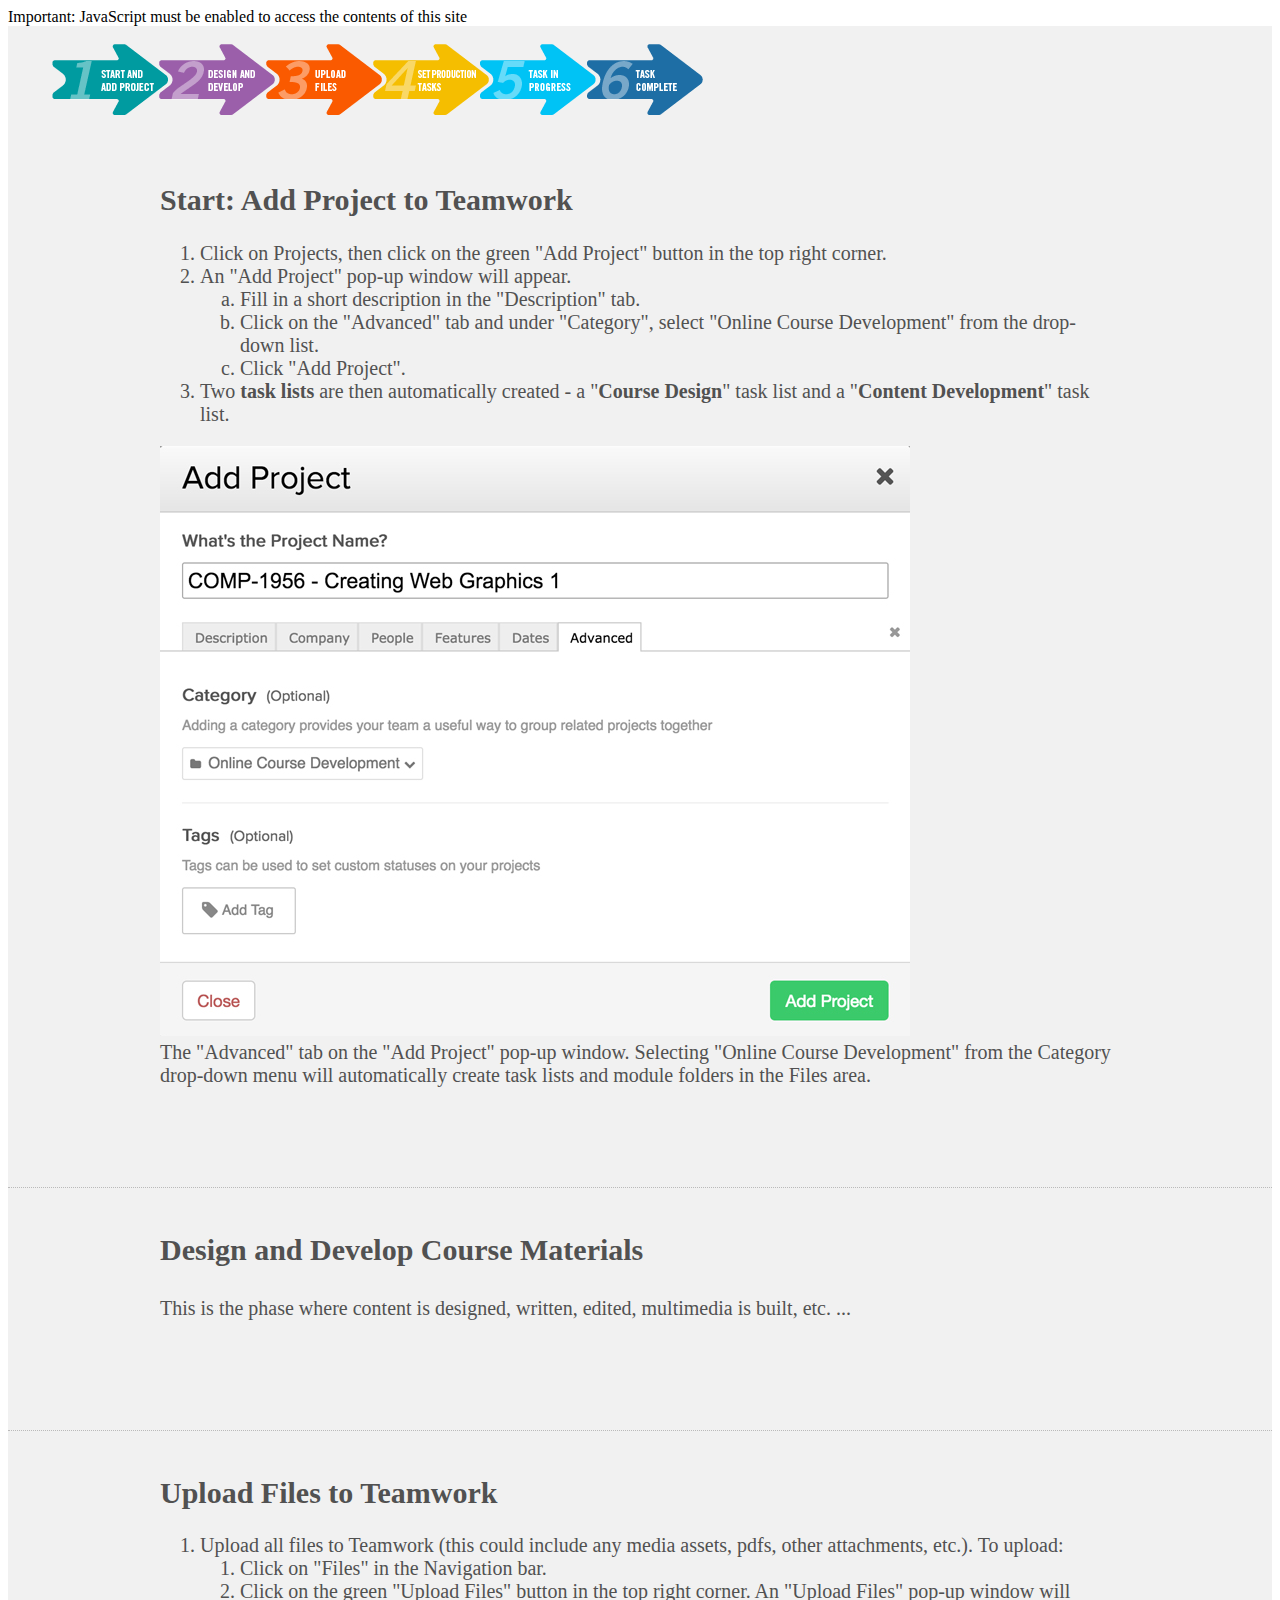
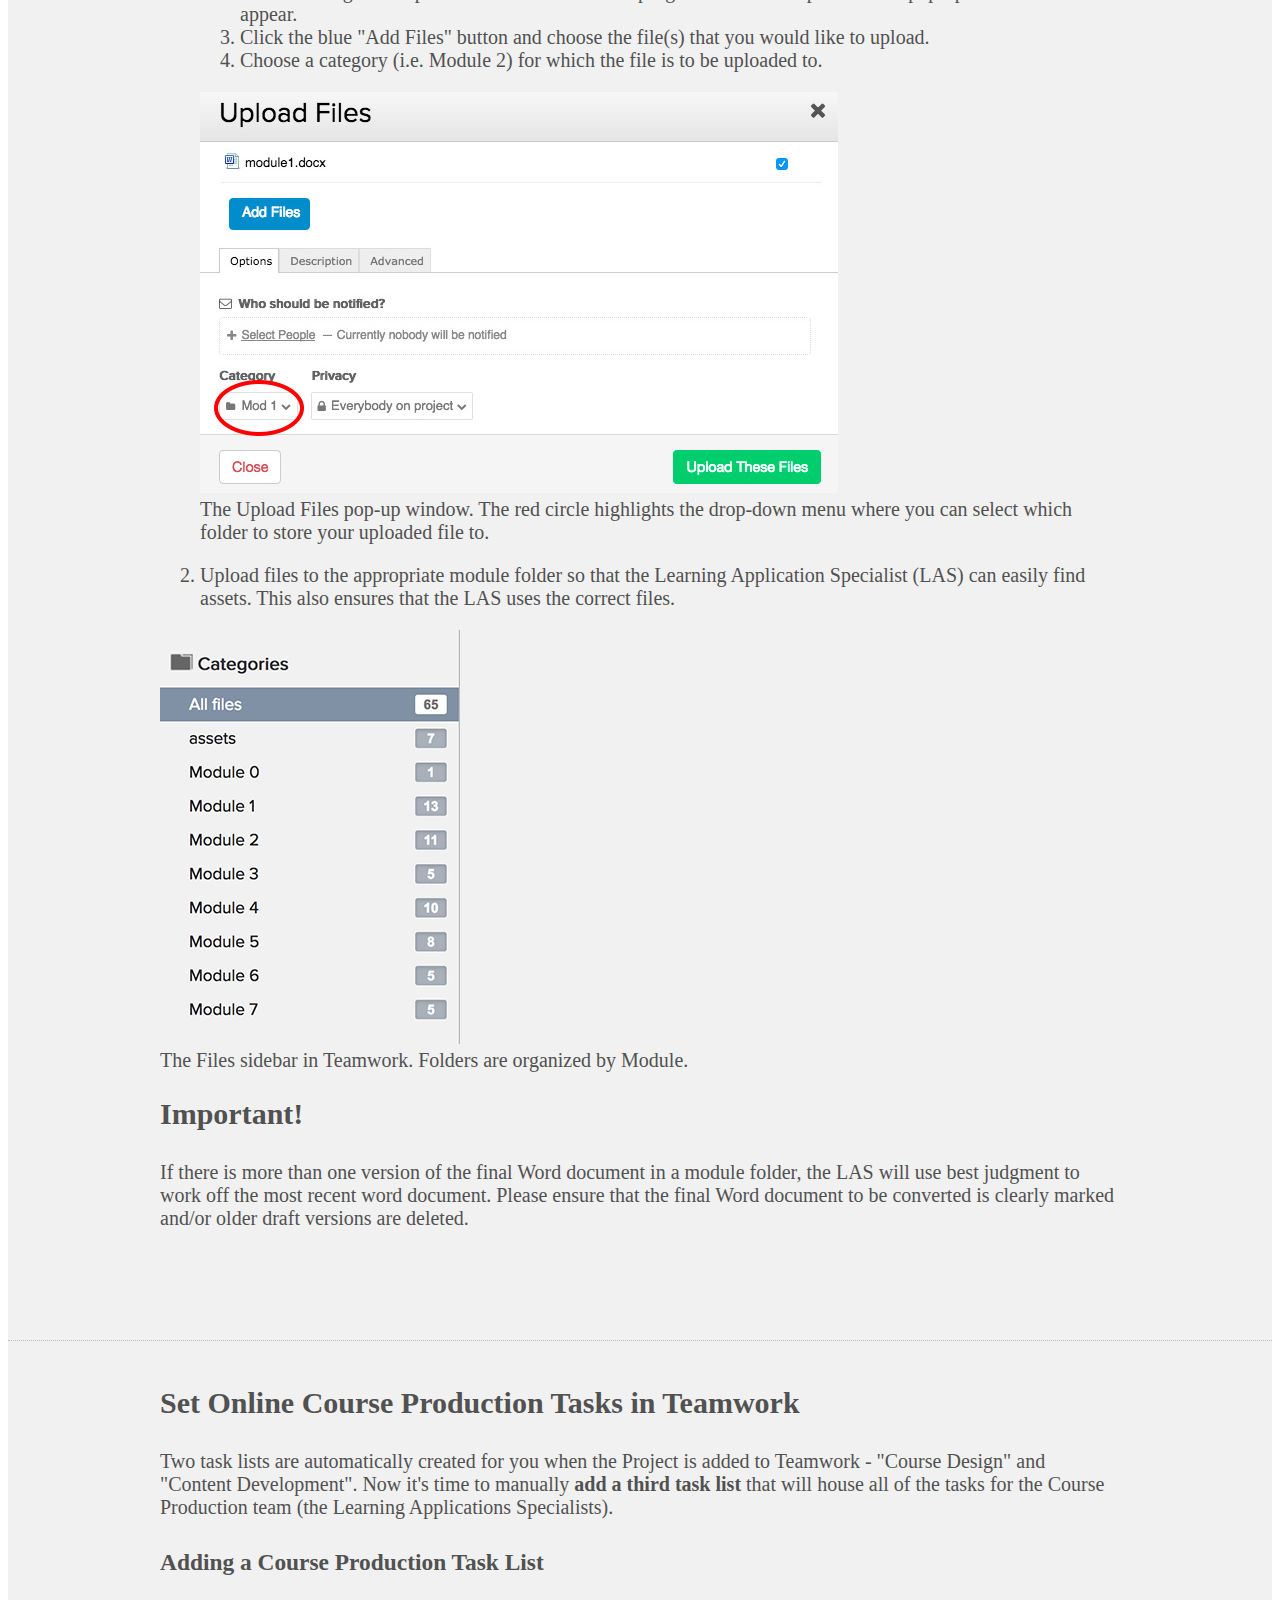
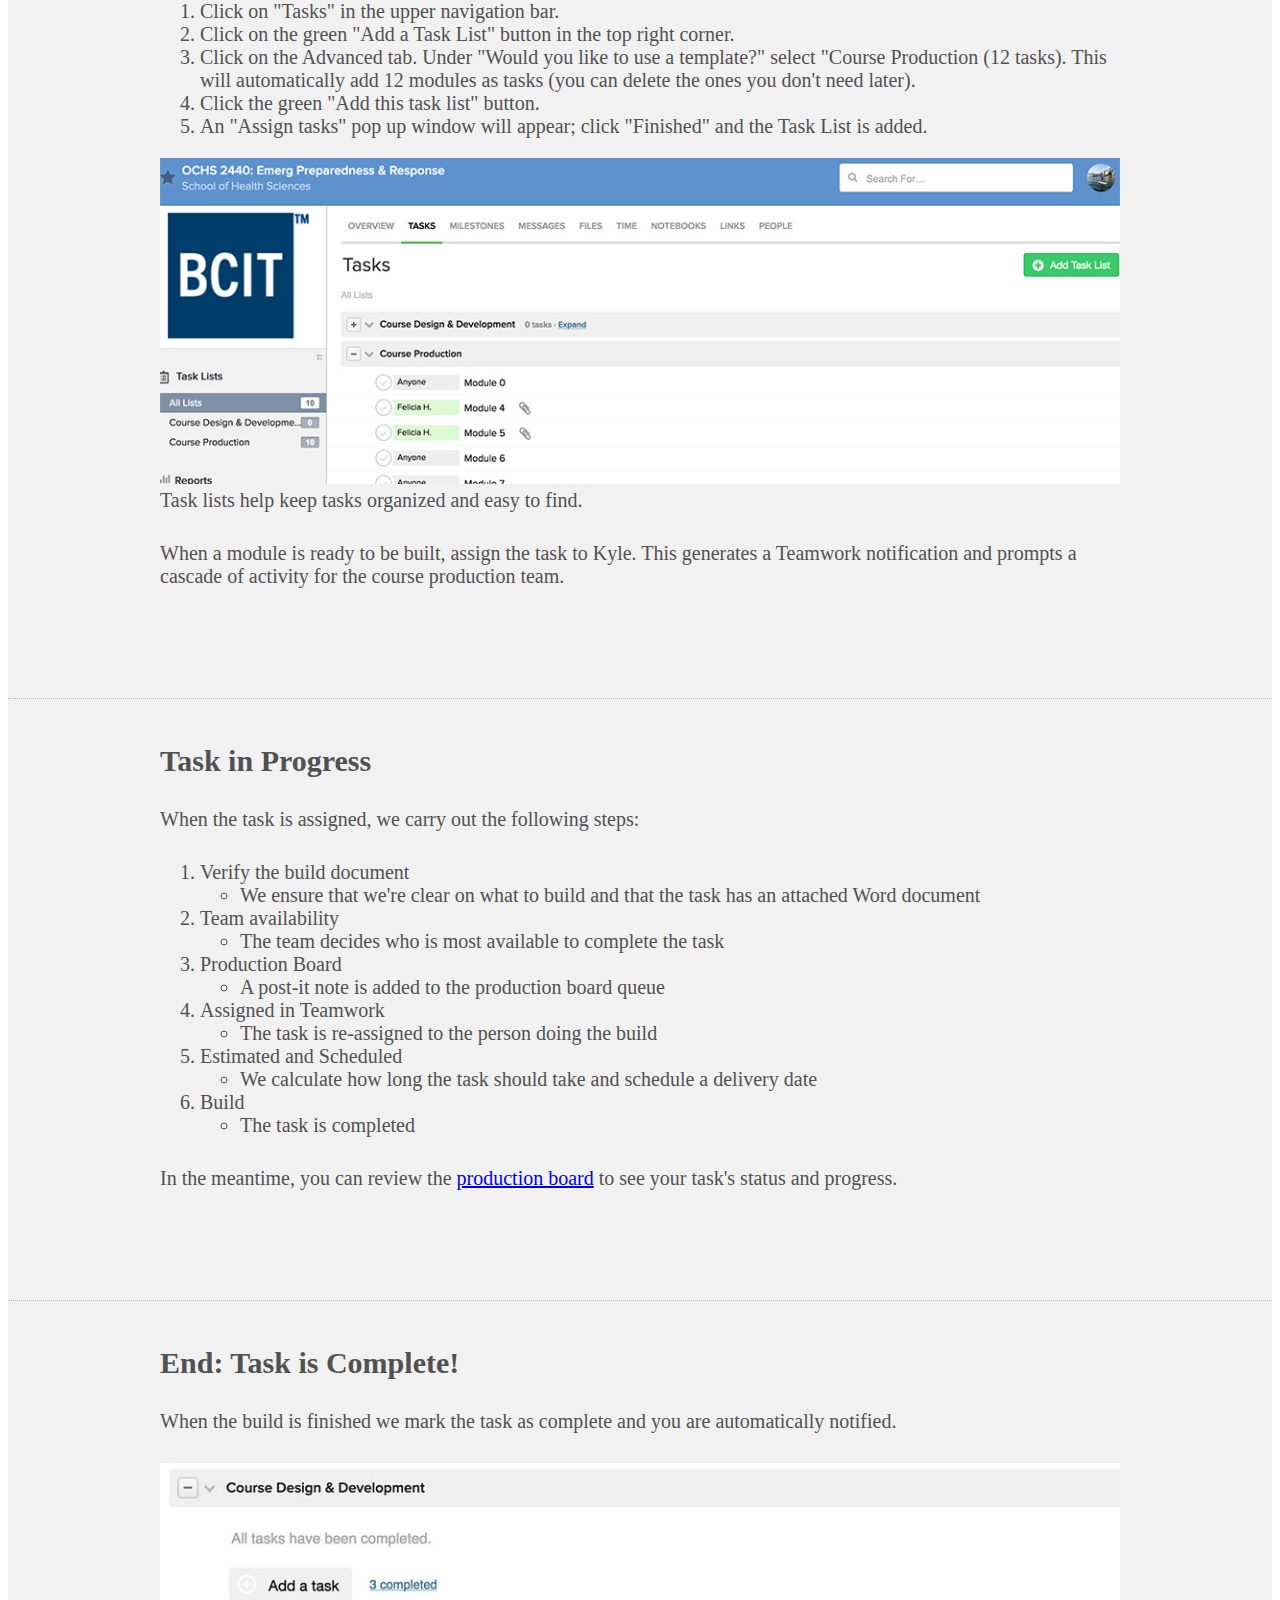
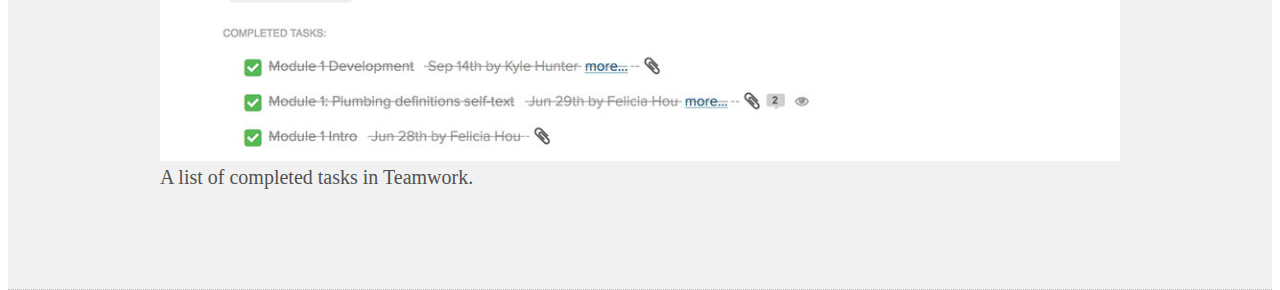
<file: index.html>
<!DOCTYPE html>
<html>
<head>
	<meta charset="utf-8">
	<script>
		var href = window.location.href.split("/");
		href.pop();
		href.push("pages/home.html");
		window.location = href.join("/");
	</script>
</head>
<body></body>
</html>
</file>
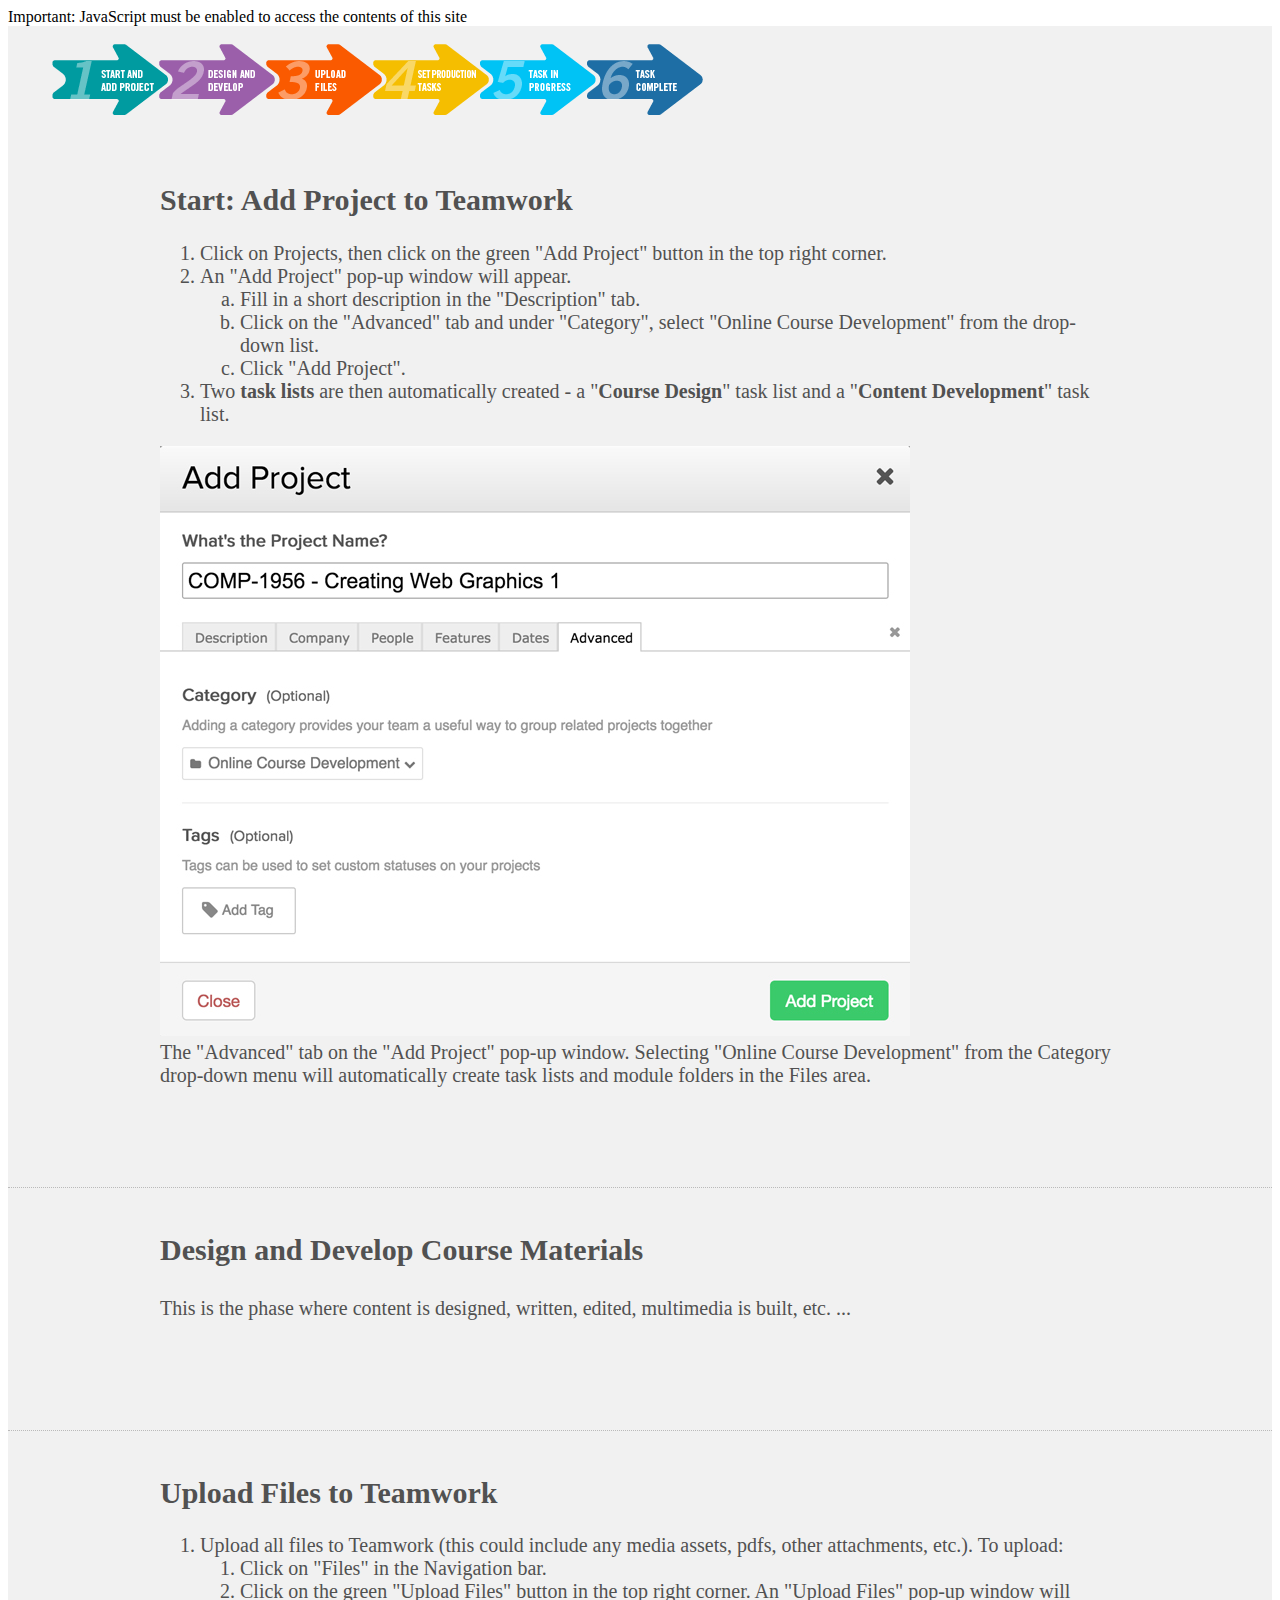
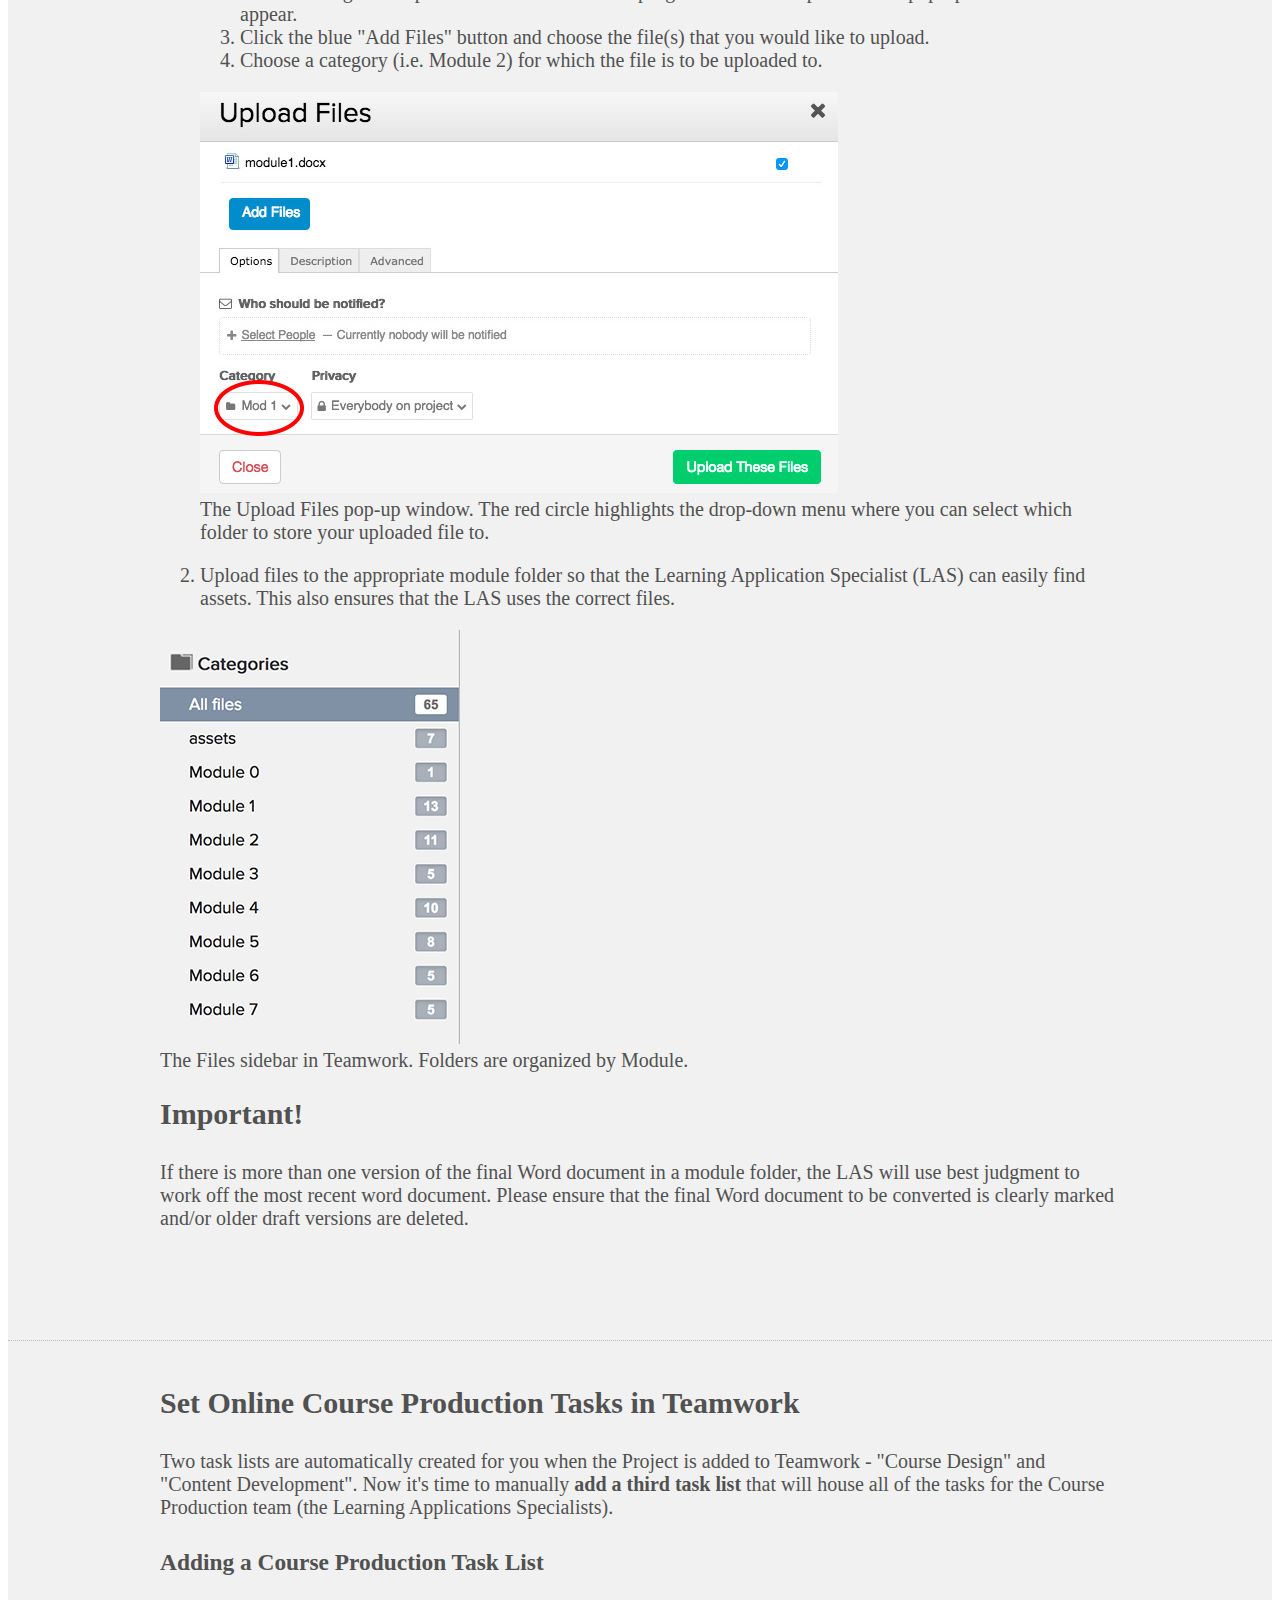
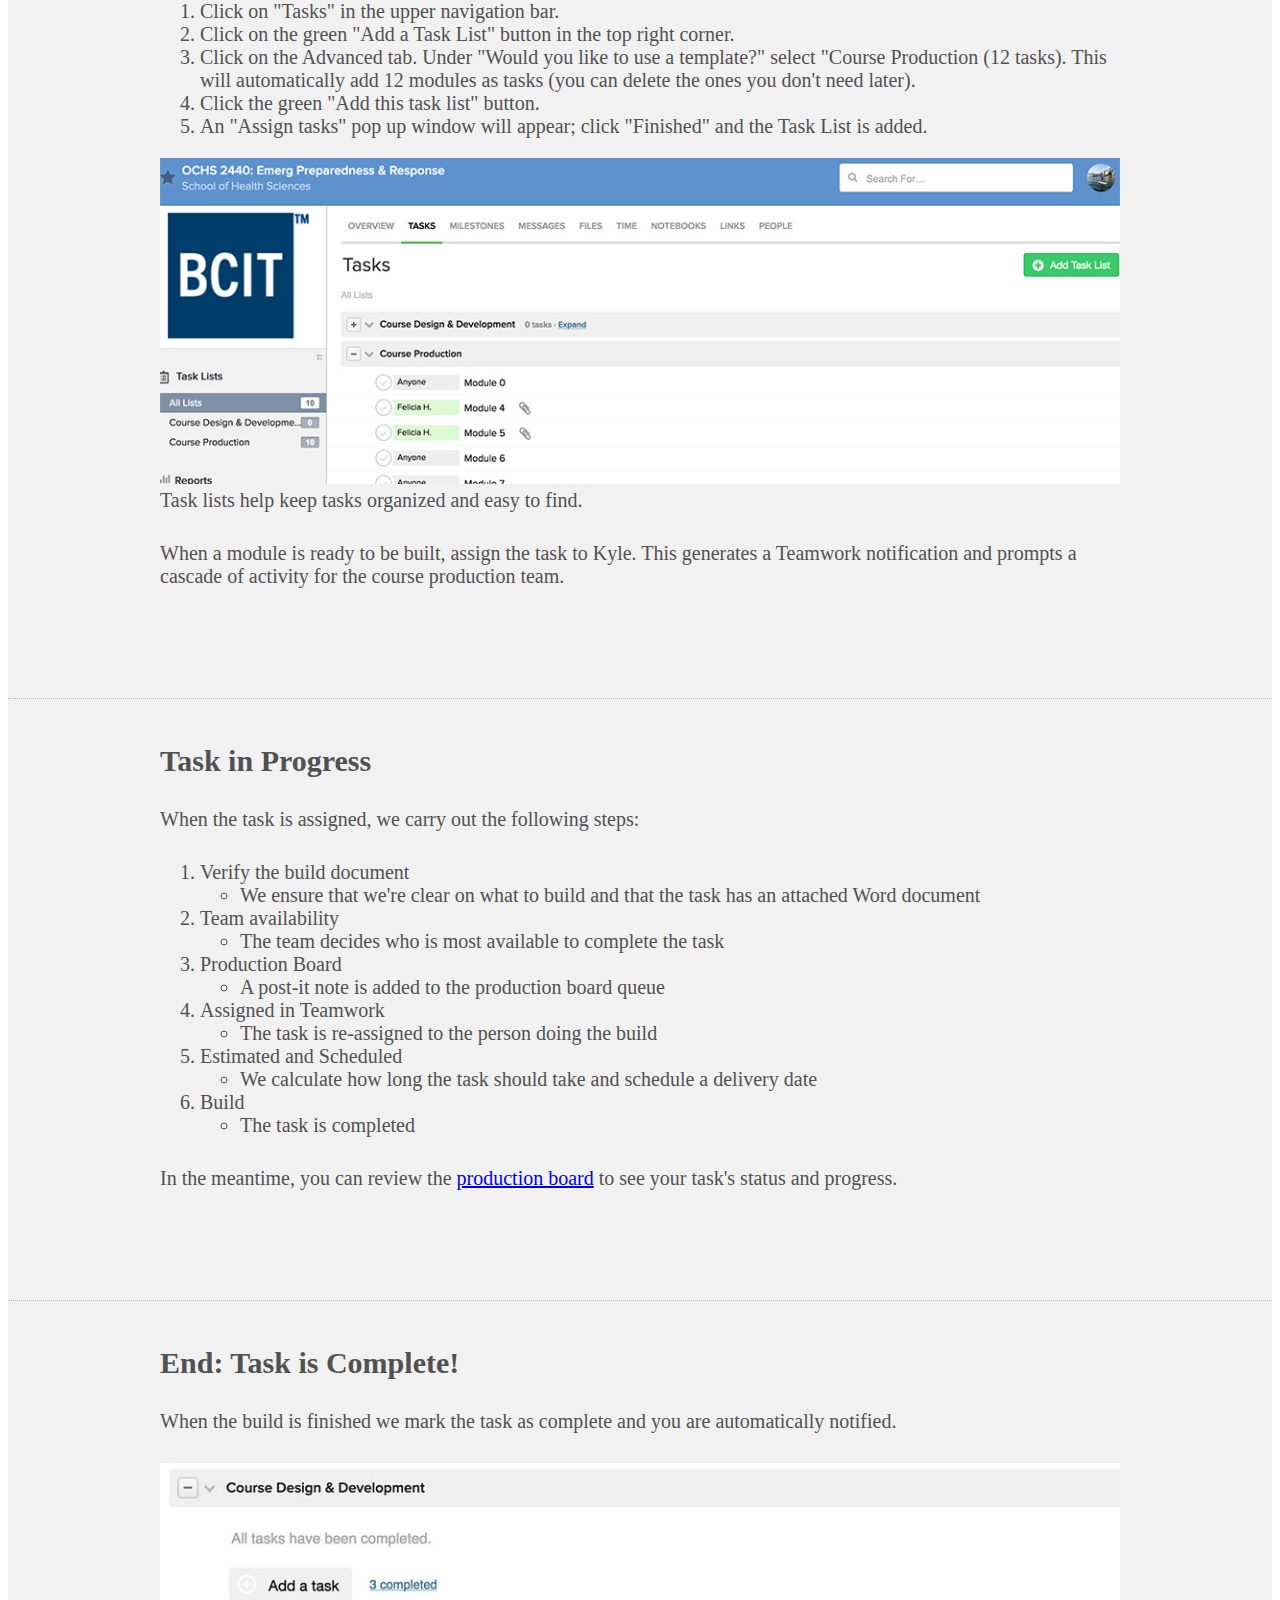
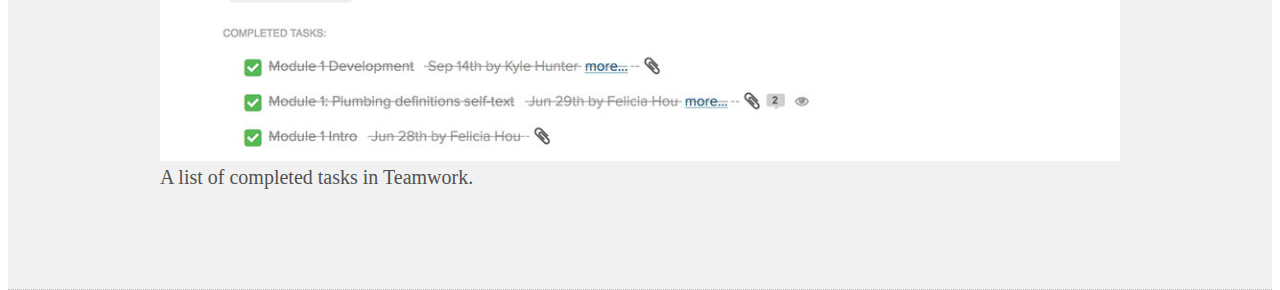
<file: pages/home.html>
<!DOCTYPE html>
<html lang="en" class="no-js">

<head>
    <meta charset="utf-8">
    <meta http-equiv="X-UA-Compatible" content="IE=edge">
    <meta name="viewport" content="width=device-width, initial-scale=1">
    <title>Teamwork Steps</title>
    <link rel="stylesheet" href="https://ltc.bcit.ca/public/v1/css/bcit.css">
    <!--    <link rel="stylesheet" href="../css/prism.css">-->
    <link rel="stylesheet" href="../css/styles.css">
    <!--    <link rel="stylesheet" href="../css/hotspot.css">-->
    <!-- HTML5 shim and Respond.js for IE8 support of HTML5 elements and media queries -->
    <!-- WARNING: Respond.js doesn't work if you view the page via file:// -->
    <!--[if lt IE 9]>
	  <script src="https://oss.maxcdn.com/html5shiv/3.7.2/html5shiv.min.js"></script>
	  <script src="https://oss.maxcdn.com/respond/1.4.2/respond.min.js"></script>
	<![endif]-->
</head>

<body>
    <div class="no-js-msg">Important: JavaScript must be enabled to access the contents of this site</div>
    <div class="wrapper">
        <div class="ug-home">
            <figure class="image"> <img src="assets/images/Progress-01.png" alt="Progress Arrows"> </figure>
            <section id="add-project">
                <div class="process-add-project">
                    <h2>Start: Add Project to Teamwork</h2>
                    <ol>
                        <li>Click on Projects, then click on the green "Add Project" button in the top right corner.</li>
                        <li>An "Add Project" pop-up window will appear.
                            <ol type="a">
                                <li>Fill in a short description in the "Description" tab.</li>
                                <li>Click on the "Advanced" tab and under "Category", select "Online Course Development" from the drop-down list.</li>
                                <li>Click "Add Project".</li>
                            </ol>
                        </li>
                        <li>Two <strong>task lists</strong> are then automatically created - a "<strong>Course Design</strong>" task list and a "<strong>Content Development</strong>" task list.</li>
                    </ol>
                    <figure class="image"> <img src="assets/images/add_project.jpg" alt="Adding a project">
                        <figcaption>The "Advanced" tab on the "Add Project" pop-up window. Selecting "Online Course Development" from the Category drop-down menu will automatically create task lists and module folders in the Files area.</figcaption>
                    </figure>
                </div>
            </section>
            <section id="design-develop">
                <div class="process-design-develop">
                    <h2>Design and Develop Course Materials</h2>
                    <p>This is the phase where content is designed, written, edited, multimedia is built, etc. ...</p>
                </div>
            </section>
            <section id="upload-files">
                <div class="process-upload-files">
                    <h2>Upload Files to Teamwork</h2>
                    <ol>
                        <li>Upload all files to Teamwork (this could include any media assets, pdfs, other attachments, etc.). To upload:
                            <ol>
                                <li>Click on "Files" in the Navigation bar. </li>
                                <li>Click on the green "Upload Files" button in the top right corner. An "Upload Files" pop-up window will appear.</li>
                                <li>Click the blue "Add Files" button and choose the file(s) that you would like to upload.</li>
                                <li>Choose a category (i.e. Module 2) for which the file is to be uploaded to.</li>
                            </ol>
                            <figure class="image"><img src="assets/images/upload_files.jpg" alt="Upload Files pop-up window">
                                <figcaption>The Upload Files pop-up window. The red circle highlights the drop-down menu where you can select which folder to store your uploaded file to. </figcaption>
                            </figure>
                        </li>
                        <li>Upload files to the appropriate module folder so that the Learning Application Specialist (LAS) can easily find assets. This also ensures that the LAS uses the correct files.</li>
                    </ol>
                    <figure class="image"> <img src="assets/images/teamwork_folders.jpg" alt="example of files folder structure">
                        <figcaption>The Files sidebar in Teamwork. Folders are organized by Module.</figcaption>
                    </figure>
                    <div class="note">
                        <h2>Important!</h2>
                        <p>If there is more than one version of the final Word document in a module folder, the LAS will use best judgment to work off the most recent word document. Please ensure that the final Word document to be converted is clearly marked and/or older draft versions are deleted.</p>
                        <!--                        <p>Make sure there are no spaces or special characters in your file names!</p>
    Edit (KH): Spaces and weird characters taken care-of by Dewordify -->
                    </div>
                </div>
            </section>
            <section id="set-tasks">
                <div class="process-set-tasks">
                    <h2>Set Online Course Production Tasks in Teamwork</h2>
                    <p>Two task lists are automatically created for you when the Project is added to Teamwork - "Course Design" and "Content Development". Now it's time to manually <strong>add a third task list</strong> that will house all of the tasks for the Course Production team (the Learning Applications Specialists).</p>
                    <h3>Adding a Course Production Task List</h3>
                    <ol>
                        <li>Click on "Tasks" in the upper navigation bar.</li>
                        <li>Click on the green "Add a Task List" button in the top right corner.</li>
                        <li>Click on the Advanced tab. Under "Would you like to use a template?" select "Course Production (12 tasks). This will automatically add 12 modules as tasks (you can delete the ones you don't need later).</li>
                        <li>Click the green "Add this task list" button.</li>
                        <li>An "Assign tasks" pop up window will appear; click "Finished" and the Task List is added.</li>
                    </ol>
                    <figure class="image"> <img src="assets/images/task_list.jpg" alt="Example of task list">
                        <figcaption>Task lists help keep tasks organized and easy to find.</figcaption>
                    </figure>
                    <p>When a module is ready to be built, assign the task to Kyle. This generates a Teamwork notification and prompts a cascade of activity for the course production team.</p>
                </div>
            </section>
            <section id="in-progress">
                <div class="process-in-progress">
                    <h2>Task in Progress</h2>
                    <p>When the task is assigned, we carry out the following steps:</p>
                    <ol>
                        <li>Verify the build document</li>
                        <ul>
                            <li>We ensure that we're clear on what to build and that the task has an attached Word document</li>
                        </ul>
                        <li>Team availability</li>
                        <ul>
                            <li>The team decides who is most available to complete the task</li>
                        </ul>
                        <li>Production Board</li>
                        <ul>
                            <li>A post-it note is added to the production board queue</li>
                        </ul>
                        <li>Assigned in Teamwork</li>
                        <ul>
                            <li>The task is re-assigned to the person doing the build</li>
                        </ul>
                        <li>Estimated and Scheduled</li>
                        <ul>
                            <li>We calculate how long the task should take and schedule a delivery date</li>
                        </ul>
                        <li>Build</li>
                        <ul>
                            <li>The task is completed</li>
                        </ul>
                    </ol>
                    <p>In the meantime, you can review the <a href="https://ltc.bcit.ca/courseproduction/">production board</a> to see your task's status and progress.</p>
                </div>
            </section>
            <section id="end">
                <div class="process-end">
                    <h2>End: Task is Complete!</h2>
                    <p>When the build is finished we mark the task as complete and you are automatically notified.</p>
                    <figure> <img src="assets/images/completed_tasks.jpg" alt="List of completed tasks in Teamwork">
                        <figcaption>A list of completed tasks in Teamwork. </figcaption>
                    </figure>
                </div>
            </section>
        </div>
    </div>
    <script src="https://code.jquery.com/jquery-3.1.0.min.js" integrity="sha256-cCueBR6CsyA4/9szpPfrX3s49M9vUU5BgtiJj06wt/s=" crossorigin="anonymous"></script>
    <script src="../js/get-partials.js"></script>
    <script src="../js/page-setup.js"></script>
    <script src="https://ltc.bcit.ca/public/v1/js/lat.js"></script>
</body>

</html>
</file>
<file: css/styles.css>
@import url(//fonts.googleapis.com/css?family=Merriweather|Oswald);
@import url(https://maxcdn.bootstrapcdn.com/font-awesome/4.6.3/css/font-awesome.min.css);
/* line 5, ../scss/partials/_word.scss */
.word * {
  font-family: Calibri, Candara, Segoe, "Segoe UI", Optima, Arial, sans-serif !important;
}
/* line 8, ../scss/partials/_word.scss */
.word h1,
.word h2,
.word h3,
.word h4,
.word h5,
.word h6 {
  color: #4d6ea6;
  font-weight: bold;
  margin-bottom: 0;
  margin-top: 30px;
}
/* line 19, ../scss/partials/_word.scss */
.word h1 {
  border-bottom: none;
}
/* line 22, ../scss/partials/_word.scss */
.word p {
  margin-bottom: 15px;
}
/* line 25, ../scss/partials/_word.scss */
.word td, .word th {
  border: 1px solid gray;
}

/* Example of HTML After JS Transformation
<section class="word">
	<div class="backing">
		<div class="ruler"></div>

		<div class="paper">
			<p><strong>#activity</strong>
			</p>
			<p>Lorem ipsum dolor sit amet, consectetur adipisicing elit. Tempora dolor sapiente, eaque unde cumque! Quibusdam et ducimus architecto, error beatae quis neque sed, amet omnis ipsa magnam fugit dolor aspernatur.
			</p>
			<p><strong>/activity</strong>
			</p>
		</div>
	</div>
</section>*/
/* line 45, ../scss/partials/_word.scss */
.word {
  font-family: calibri;
}
/* line 47, ../scss/partials/_word.scss */
.word .backing {
  padding: 10px 20px 20px;
  background: #c8cdd2;
}
/* line 51, ../scss/partials/_word.scss */
.word .ruler {
  position: relative;
  height: 22px;
  width: 100%;
  background-image: url("../img/ruler/center.png");
  background-repeat: repeat-x;
  margin-bottom: 10px;
}
/* line 58, ../scss/partials/_word.scss */
.word .ruler:before {
  content: "";
  position: absolute;
  left: 0;
  height: 22px;
  width: 112px;
  background-image: url("../img/ruler/left.png");
  background-repeat: no-repeat;
}
/* line 67, ../scss/partials/_word.scss */
.word .ruler:after {
  content: "";
  position: absolute;
  right: 0;
  height: 22px;
  width: 113px;
  background-image: url("../img/ruler/right.png");
  background-repeat: no-repeat;
}
/* line 77, ../scss/partials/_word.scss */
.word .paper {
  background: white;
  box-shadow: -2px 2px 20px #525559;
  padding: 60px;
  line-height: 1.3;
}
@media only screen and (max-width: 699px) {
  /* line 85, ../scss/partials/_word.scss */
  .word .paper {
    padding: 50px 55px;
  }
  /* line 89, ../scss/partials/_word.scss */
  .word .ruler:before {
    width: 59px;
    background-image: url("../img/ruler/left-small.png");
  }
  /* line 93, ../scss/partials/_word.scss */
  .word .ruler:after {
    width: 62px;
    background-image: url("../img/ruler/right-small.png");
  }
}
@media only screen and (max-width: 449px) {
  /* line 101, ../scss/partials/_word.scss */
  .word .paper {
    padding: 30px 30px;
  }
  /* line 105, ../scss/partials/_word.scss */
  .word .ruler:before {
    width: 24px;
    background-image: url("../img/ruler/left-smallest.png");
  }
  /* line 109, ../scss/partials/_word.scss */
  .word .ruler:after {
    width: 25px;
    background-image: url("../img/ruler/right-smallest.png");
  }
}

/* line 2, ../scss/partials/_menu.scss */
.menu-button {
  padding: 0;
  margin: 0;
  background: none;
  border: none;
}

/* line 9, ../scss/partials/_menu.scss */
.nav-bar {
  position: fixed;
  z-index: 999;
  top: -57px;
  right: 0;
  width: 100%;
  padding: 10px;
  background: #003C71;
  transition: width .5s ease-out, top .25s ease-out;
}
/* line 18, ../scss/partials/_menu.scss */
.nav-bar.showing {
  top: 0;
}
/* line 21, ../scss/partials/_menu.scss */
.nav-bar .menu-button {
  outline: none;
  height: 30px;
  width: 30px;
  fill: white;
  border: none;
}
/* line 27, ../scss/partials/_menu.scss */
.nav-bar .menu-button:hover, .nav-bar .menu-button:focus {
  fill: #00ACA0;
}

/* line 34, ../scss/partials/_menu.scss */
#close-menu {
  position: absolute;
  top: 20px;
  right: 10px;
  z-index: 9999999;
  backround-color: blue !important;
  border: none;
  text-indent: -999999px;
  display: block;
  height: 30px;
  width: 30px;
}
/* line 45, ../scss/partials/_menu.scss */
#close-menu:before {
  position: absolute;
  top: 0;
  left: 0;
  content: "X";
  padding-left: 10px;
  text-indent: 0px;
  display: block;
}

/* line 57, ../scss/partials/_menu.scss */
.branding {
  padding: 30px 0;
  position: relative;
  display: inline-block;
  width: 100%;
}
/* line 62, ../scss/partials/_menu.scss */
.branding .menu-button {
  float: left;
  height: 30px;
  width: 30px;
  display: inline;
  margin-left: 30px;
  margin-top: 24px;
}
/* line 70, ../scss/partials/_menu.scss */
.branding .bcit-logo {
  float: left;
  background-image: url(../img/bcit-logo.svg);
  background-size: cover;
  margin-left: 30px;
  height: 80px;
  width: 80px;
  display: inline-block;
}
/* line 80, ../scss/partials/_menu.scss */
.branding .site-title {
  float: left;
  color: #003C71;
  font-family: 'Oswald', sans-serif;
  font-size: 26px;
  font-weight: 400;
  padding-top: 22px;
  margin-left: 10px;
}

/* line 92, ../scss/partials/_menu.scss */
.menu {
  color: white;
  background: #f1f1f1;
  border-right: 1px solid #cecece;
}
/* line 97, ../scss/partials/_menu.scss */
.menu ul {
  list-style-type: none;
  left: 0;
  width: 100%;
  margin-right: 0;
  padding-right: 0;
  padding-left: 15px;
}
/* line 105, ../scss/partials/_menu.scss */
.menu a {
  padding: 2px 5px;
  color: #0072CE;
  border-bottom: none;
  text-decoration: none;
}
/* line 111, ../scss/partials/_menu.scss */
.menu a:hover, .menu a:focus {
  color: #66c8ec;
}
/* line 119, ../scss/partials/_menu.scss */
.menu .current {
  background: white;
}
/* line 121, ../scss/partials/_menu.scss */
.menu .current:after {
  content: "";
  background: #00A3E0;
  width: 3px;
  height: 100%;
  position: absolute;
  left: -10px;
  top: 0;
}
/* line 131, ../scss/partials/_menu.scss */
.menu .section {
  margin-top: 20px;
}
/* line 133, ../scss/partials/_menu.scss */
.menu .section:first-child {
  margin-top: 15px;
}
/* line 137, ../scss/partials/_menu.scss */
.menu .section > a {
  font-size: 19px;
  font-weight: bold;
  text-transform: uppercase;
}

/* line 147, ../scss/partials/_menu.scss */
.menu {
  position: fixed;
  z-index: 9999;
  top: 0;
  left: -290px;
  width: 280px;
  max-width: 100%;
  transition: left .5s ease-out;
  overflow: hidden;
}
/* line 156, ../scss/partials/_menu.scss */
.menu .scrolling {
  overflow-y: scroll;
  position: relative;
  left: 20px;
  height: 100%;
  padding-right: 40px;
}
@media only screen and (max-width: 419px) {
  /* line 147, ../scss/partials/_menu.scss */
  .menu {
    width: 100%;
    left: -110%;
  }
}

/* line 176, ../scss/partials/_menu.scss */
.wrapper {
  transition: width .5s ease-out;
}

/* line 181, ../scss/partials/_menu.scss */
.menu-open .menu {
  left: 0px;
}
/* line 184, ../scss/partials/_menu.scss */
.menu-open .nav-bar {
  width: calc(100% - 280px) !important;
}
@media only screen and (min-width: 1101px) {
  /* line 187, ../scss/partials/_menu.scss */
  .menu-open .wrapper {
    width: calc(100% - 280px) !important;
  }
}

/* line 1, ../scss/partials/_panels.scss */
nav.panel-control {
  display: inline-block;
  position: relative;
  left: 50%;
  transform: translateX(-50%);
}
/* line 6, ../scss/partials/_panels.scss */
nav.panel-control button.active {
  background: #b2b2b2;
}

/* line 11, ../scss/partials/_panels.scss */
.element > button {
  position: relative;
  color: #515151;
  font-weight: bold;
  background: transparent;
  border: none;
  border-top: 1px solid #a6a6a6;
  text-align: left;
  padding: 20px 10px;
  width: 100%;
  max-width: 800px;
  margin: 0 auto;
  display: block;
  outline: none;
  transition: all 0.5s ease;
  cursor: pointer;
  text-transform: uppercase;
}
/* line 28, ../scss/partials/_panels.scss */
.element > button:hover {
  color: #00A3E0;
}
/* line 31, ../scss/partials/_panels.scss */
.element > button:after {
  position: absolute;
  display: block;
  right: 20px;
  top: 21px;
  font-family: FontAwesome;
  content: "\f055";
}

/* line 42, ../scss/partials/_panels.scss */
button.open:after {
  font-family: FontAwesome;
  content: "\f056";
}

/* line 48, ../scss/partials/_panels.scss */
.border-bottom {
  border-bottom: 1px solid #a6a6a6;
  max-width: 800px;
  display: block;
  margin: 0 auto;
}

/* line 55, ../scss/partials/_panels.scss */
.word,
.html {
  max-width: 720px;
  margin-top: 50px;
  margin: 0 auto 20px auto;
}

/* line 63, ../scss/partials/_panels.scss */
.word-button:before {
  font-family: FontAwesome;
  content: "\f1c2";
  margin-right: 10px;
}

/* line 71, ../scss/partials/_panels.scss */
.html-button:before {
  font-family: FontAwesome;
  content: "\f121";
  margin-right: 8px;
}

/* line 78, ../scss/partials/_panels.scss */
.preview-button {
  cursor: default !important;
}
/* line 80, ../scss/partials/_panels.scss */
.preview-button:after {
  content: "" !important;
}
/* line 83, ../scss/partials/_panels.scss */
.preview-button:hover {
  color: #515151 !important;
}

/* line 1, ../scss/partials/_preview.scss */
.preview {
  margin: 1% 0;
  overflow: hidden;
  width: 100%;
  padding: 30px 0px;
  position: relative;
}

/* line 12, ../scss/partials/_preview.scss */
.narrow-preview .preview,
.narrow-preview.preview {
  max-width: 540px;
  margin-left: auto;
  margin-right: auto;
  overflow: visible;
}

/* line 21, ../scss/partials/_preview.scss */
.preview.container > *:first-child {
  margin-top: 0;
}
/* line 25, ../scss/partials/_preview.scss */
.preview.container > *:last-child {
  margin-bottom: 0;
}

/* line 2, ../scss/partials/_element.scss */
.element {
  background: white;
  margin: 15px;
  margin-bottom: 30px;
  padding: 20px;
  padding-top: 50px;
  border-radius: 2px;
  padding-bottom: 100px;
  box-shadow: 0 3px 6px rgba(0, 0, 0, 0.16), 0 3px 6px rgba(0, 0, 0, 0.23);
}

/* line 17, ../scss/partials/_element.scss */
.element > .blurb,
.element > .usage,
.element > header {
  max-width: 800px;
  margin: 0 auto;
  display: block;
}
/* line 24, ../scss/partials/_element.scss */
.element > .usage {
  margin-bottom: 20px;
}
/* line 27, ../scss/partials/_element.scss */
.element > .blurb {
  margin-bottom: 50px;
}
/* line 30, ../scss/partials/_element.scss */
.element > header {
  color: #515151;
  font-weight: bold;
}
/* line 33, ../scss/partials/_element.scss */
.element > header h2 {
  font-family: 'Merriweather', serif;
  font-size: 2em;
}

/* line 41, ../scss/partials/_element.scss */
.element .usage h1,
.element .usage h2,
.element .usage h3,
.element .usage h4,
.element .usage h5,
.element .usage h6 {
  color: #515151;
  text-transform: uppercase;
}

/* line 24, ../scss/styles.scss */
* {
  box-sizing: border-box;
}

/* line 28, ../scss/styles.scss */
.wrapper {
  position: relative;
  background: #f1f1f1;
  color: #838383;
  width: 100%;
  float: right;
}

/* line 36, ../scss/styles.scss */
.wrapper > header {
  text-align: center;
  padding-bottom: 50px;
}
/* line 40, ../scss/styles.scss */
.wrapper > header h1 {
  margin-bottom: 50px;
  font-size: 72px;
  padding: 0;
  border-bottom: none;
  color: #003C71;
  font-variant: small-caps;
}
/* line 48, ../scss/styles.scss */
.wrapper > header p {
  max-width: 75%;
  display: block;
  margin-left: auto;
  margin-right: auto;
}
@media only screen and (max-width: 599px) {
  /* line 36, ../scss/styles.scss */
  .wrapper > header {
    padding-top: 35px;
  }
  /* line 56, ../scss/styles.scss */
  .wrapper > header h1 {
    margin-bottom: 25px;
    font-size: 50px;
  }
}
@media only screen and (max-width: 399px) {
  /* line 36, ../scss/styles.scss */
  .wrapper > header {
    padding-top: 17.5px;
    padding-bottom: 12px;
  }
  /* line 64, ../scss/styles.scss */
  .wrapper > header h1 {
    margin-bottom: 12px;
    font-size: 40px;
  }
}

/* line 71, ../scss/styles.scss */
div.ug-splash {
  display: table-cell;
  width: 100%;
  height: 70vh;
}

/* line 77, ../scss/styles.scss */
.ug-splash {
  background-color: #003C71;
  color: white;
  text-align: center;
  vertical-align: middle;
  padding: 1em;
}
/* line 83, ../scss/styles.scss */
.ug-splash p {
  font-size: 1.5em;
}
/* line 86, ../scss/styles.scss */
.ug-splash a.btn {
  color: white;
  display: inline-block;
}

/* line 92, ../scss/styles.scss */
.process-add-project,
.process-design-develop,
.process-upload-files,
.process-set-tasks,
.process-in-progress,
.process-end {
  padding: 1em 1em 4em 1em;
  border-bottom: 1px dotted #bababa;
  font-size: 1.25em;
  color: #515151;
}
/* line 102, ../scss/styles.scss */
.process-add-project *,
.process-design-develop *,
.process-upload-files *,
.process-set-tasks *,
.process-in-progress *,
.process-end * {
  max-width: 960px;
  margin-left: auto;
  margin-right: auto;
}
/* line 107, ../scss/styles.scss */
.process-add-project h1,
.process-design-develop h1,
.process-upload-files h1,
.process-set-tasks h1,
.process-in-progress h1,
.process-end h1 {
  color: #003C71;
  border: none;
  text-align: center;
  font-size: 50px;
}
/* line 113, ../scss/styles.scss */
.process-add-project h2,
.process-design-develop h2,
.process-upload-files h2,
.process-set-tasks h2,
.process-in-progress h2,
.process-end h2 {
  margin-left: auto;
  margin-right: auto;
}
/* line 117, ../scss/styles.scss */
.process-add-project p,
.process-design-develop p,
.process-upload-files p,
.process-set-tasks p,
.process-in-progress p,
.process-end p {
  margin: 1.5em auto;
}
</file>
